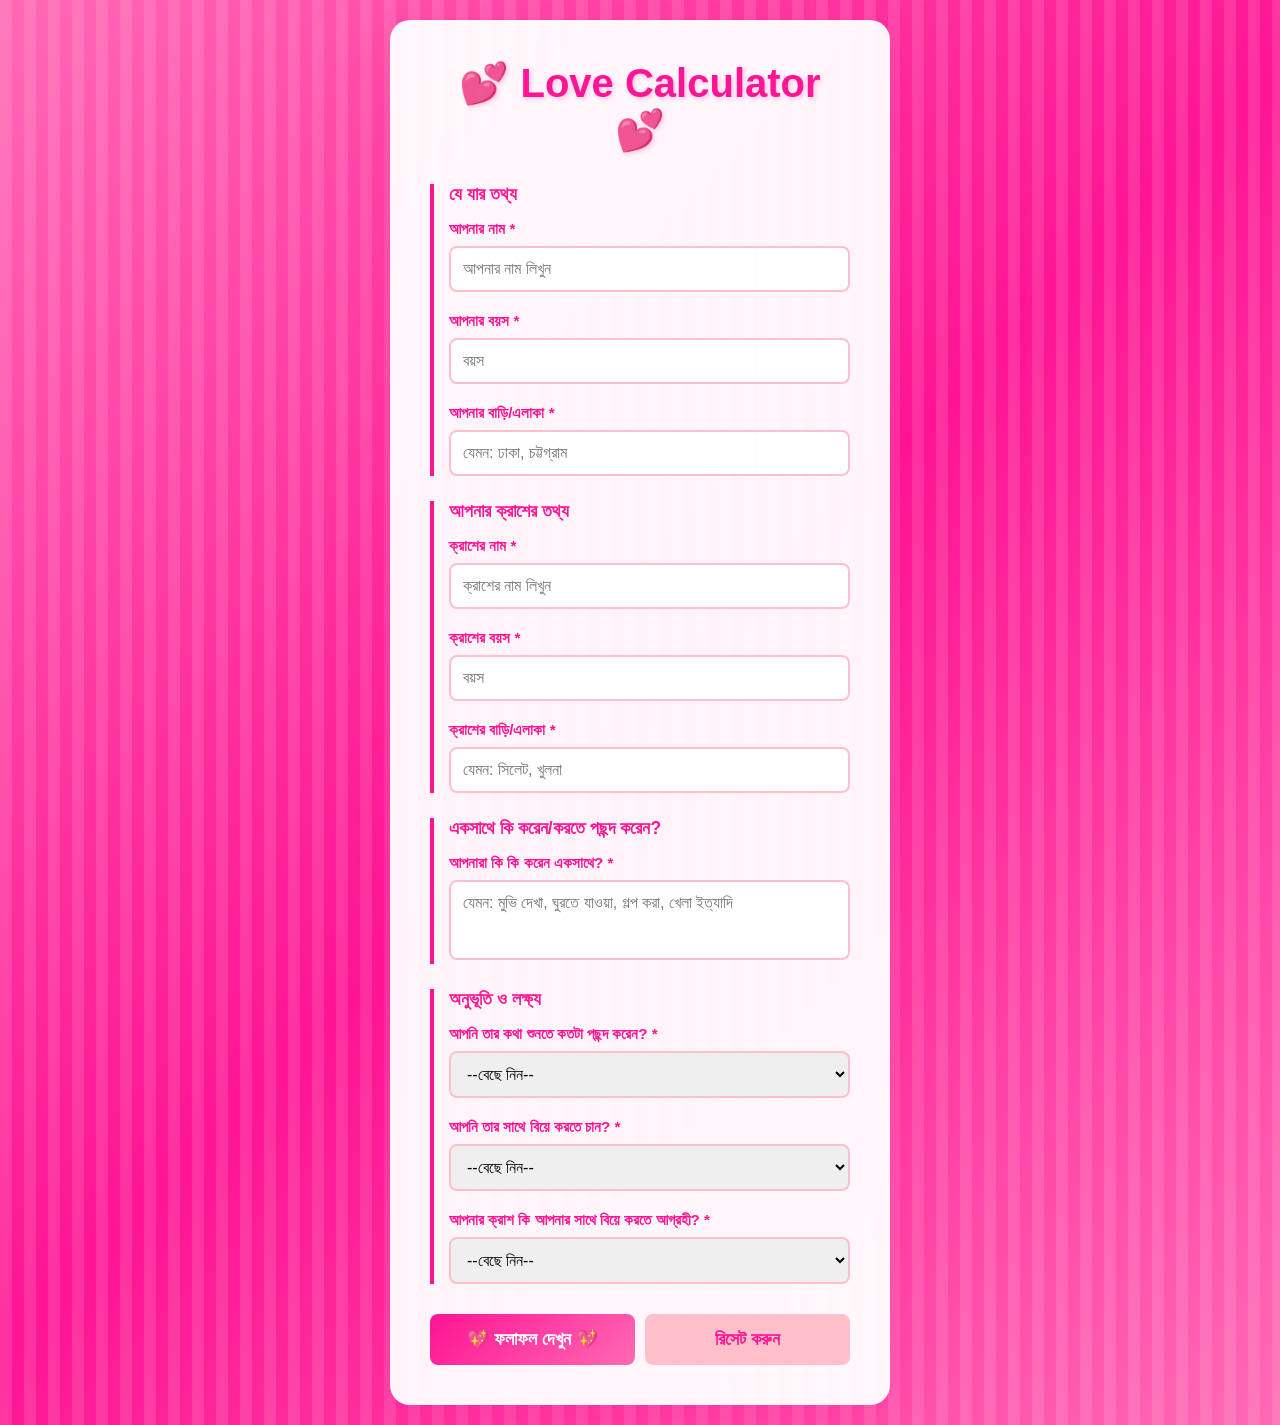
<file: index.html>
<!DOCTYPE html>
<html lang="en">
<head>
  <meta charset="UTF-8">
  <meta name="viewport" content="width=device-width, initial-scale=1.0">
  <title>💕 Love Calculator 💕</title>
  <style>
    * {
      margin: 0;
      padding: 0;
      box-sizing: border-box;
    }

    body {
      font-family: 'Arial', sans-serif;
      background-image: repeating-linear-gradient(
        90deg,
        rgba(255, 255, 255, 0.12),
        rgba(255, 255, 255, 0.12) 12px,
        transparent 12px,
        transparent 24px
      ),
      linear-gradient(135deg, #ff69b4, #ff1493, #ff69b4);
      min-height: 100vh;
      display: flex;
      justify-content: center;
      align-items: center;
      padding: 20px;
      animation: bgShift 8s infinite;
    }

    @keyframes bgShift {
      0%, 100% { background: linear-gradient(135deg, #ff69b4, #ff1493, #ff69b4); }
      50% { background: linear-gradient(135deg, #ff1493, #ffc0cb, #ff69b4); }
    }

    .container {
      background: rgba(255, 255, 255, 0.95);
      padding: 40px;
      border-radius: 20px;
      box-shadow: 0 20px 60px rgba(255, 20, 147, 0.3);
      max-width: 500px;
      width: 100%;
    }

    h1 {
      text-align: center;
      color: #ff1493;
      margin-bottom: 30px;
      font-size: 2.5em;
      text-shadow: 2px 2px 4px rgba(255, 20, 147, 0.2);
    }

    .form-group {
      margin-bottom: 20px;
    }

    label {
      display: block;
      color: #ff1493;
      font-weight: bold;
      margin-bottom: 8px;
      font-size: 0.95em;
    }

    input, textarea, select {
      width: 100%;
      padding: 12px;
      border: 2px solid #ffc0cb;
      border-radius: 8px;
      font-size: 1em;
      font-family: 'Arial', sans-serif;
      transition: all 0.3s;
    }

    input:focus, textarea:focus, select:focus {
      outline: none;
      border-color: #ff1493;
      box-shadow: 0 0 10px rgba(255, 20, 147, 0.3);
      background: #fff5f9;
    }

    textarea {
      resize: none;
      height: 80px;
    }

    .button-group {
      display: flex;
      gap: 10px;
      margin-top: 30px;
    }

    button {
      flex: 1;
      padding: 15px;
      border: none;
      border-radius: 8px;
      font-size: 1.1em;
      font-weight: bold;
      cursor: pointer;
      transition: all 0.3s;
    }

    .btn-calculate {
      background: linear-gradient(135deg, #ff1493, #ff69b4);
      color: white;
    }

    .btn-calculate:hover {
      transform: translateY(-3px);
      box-shadow: 0 10px 25px rgba(255, 20, 147, 0.4);
    }

    .btn-reset {
      background: #ffc0cb;
      color: #ff1493;
    }

    .btn-reset:hover {
      background: #ffb6d9;
    }

    .result-container {
      display: none;
      text-align: center;
      margin-top: 30px;
      padding: 30px;
      background: linear-gradient(135deg, #fff5f9, #ffe4f0);
      border-radius: 15px;
      animation: slideIn 0.5s ease;
    }

    @keyframes slideIn {
      from { opacity: 0; transform: translateY(20px); }
      to { opacity: 1; transform: translateY(0); }
    }

    .result-container.show {
      display: block;
    }

    .percentage {
      font-size: 3.5em;
      color: #ff1493;
      font-weight: bold;
      margin: 20px 0;
      animation: pulse 1s infinite;
    }

    @keyframes pulse {
      0%, 100% { transform: scale(1); }
      50% { transform: scale(1.1); }
    }

    .result-text {
      font-size: 1.5em;
      color: #ff1493;
      margin: 20px 0;
      font-weight: bold;
    }

    .anime-girl {
      font-size: 5em;
      margin: 20px 0;
      animation: float 3s ease-in-out infinite;
      display: inline-block;
    }

    @keyframes float {
      0%, 100% { transform: translateY(0px); }
      50% { transform: translateY(-20px); }
    }

    .couple-names {
      font-size: 1.3em;
      color: #ff1493;
      margin: 20px 0;
      font-weight: bold;
    }

    .heart-animation {
      position: fixed;
      pointer-events: none;
      font-size: 2em;
      animation: heartFloat 3s ease-in forwards;
    }

    @keyframes heartFloat {
      0% {
        opacity: 1;
        transform: translateY(0) translateX(0) rotate(0deg);
      }
      100% {
        opacity: 0;
        transform: translateY(-300px) translateX(100px) rotate(360deg);
      }
    }

    .form-section {
      border-left: 4px solid #ff1493;
      padding-left: 15px;
      margin: 25px 0;
    }

    .form-section-title {
      color: #ff1493;
      font-weight: bold;
      font-size: 1.1em;
      margin-bottom: 15px;
    }

    .score-bar {
      width: 100%;
      height: 20px;
      background: #ffddeb;
      border-radius: 10px;
      overflow: hidden;
      margin: 15px 0;
    }

    .score-fill {
      height: 100%;
      background: linear-gradient(90deg, #ff69b4, #ff1493);
      width: 0%;
      transition: width 0.5s ease;
    }

    .vertical-particles {
      position: fixed;
      inset: 0;
      pointer-events: none;
      overflow: hidden;
      z-index: 0;
    }

    .vertical-particles .line {
      position: absolute;
      top: -120%;
      width: 3px;
      height: 180%;
      background: rgba(255, 255, 255, 0.18);
      filter: blur(2px);
      animation: fallVertical 7s linear infinite;
    }

    .vertical-particles .line:nth-child(odd) {
      background: rgba(255, 20, 147, 0.14);
      width: 2px;
    }

    @keyframes fallVertical {
      0% { transform: translateY(-100%); opacity: 0.2; }
      50% { opacity: 0.4; }
      100% { transform: translateY(120%); opacity: 0.1; }
    }

    @media (max-width: 600px) {
      .container {
        padding: 20px;
      }

      h1 {
        font-size: 2em;
      }

      .percentage {
        font-size: 2.5em;
      }

      .anime-girl {
        font-size: 3em;
      }
    }
  </style>
</head>
<body>
  <div class="vertical-particles" id="verticalParticles"></div>
  <div class="container">
    <h1>💕 Love Calculator 💕</h1>

    <form id="loveForm">
      <!-- Your Information -->
      <div class="form-section">
        <div class="form-section-title">যে যার তথ্য</div>
        <div class="form-group">
          <label for="yourName">আপনার নাম *</label>
          <input type="text" id="yourName" required placeholder="আপনার নাম লিখুন">
        </div>

        <div class="form-group">
          <label for="yourAge">আপনার বয়স *</label>
          <input type="number" id="yourAge" required min="1" max="100" placeholder="বয়স">
        </div>

        <div class="form-group">
          <label for="yourAddress">আপনার বাড়ি/এলাকা *</label>
          <input type="text" id="yourAddress" required placeholder="যেমন: ঢাকা, চট্টগ্রাম">
        </div>
      </div>

      <!-- Crush Information -->
      <div class="form-section">
        <div class="form-section-title">আপনার ক্রাশের তথ্য</div>
        <div class="form-group">
          <label for="crushName">ক্রাশের নাম *</label>
          <input type="text" id="crushName" required placeholder="ক্রাশের নাম লিখুন">
        </div>

        <div class="form-group">
          <label for="crushAge">ক্রাশের বয়স *</label>
          <input type="number" id="crushAge" required min="1" max="100" placeholder="বয়স">
        </div>

        <div class="form-group">
          <label for="crushAddress">ক্রাশের বাড়ি/এলাকা *</label>
          <input type="text" id="crushAddress" required placeholder="যেমন: সিলেট, খুলনা">
        </div>
      </div>

      <!-- Shared Activities -->
      <div class="form-section">
        <div class="form-section-title">একসাথে কি করেন/করতে পছন্দ করেন?</div>
        <div class="form-group">
          <label for="activities">আপনারা কি কি করেন একসাথে? *</label>
          <textarea id="activities" required placeholder="যেমন: মুভি দেখা, ঘুরতে যাওয়া, গল্প করা, খেলা ইত্যাদি"></textarea>
        </div>
      </div>

      <!-- Feelings -->
      <div class="form-section">
        <div class="form-section-title">অনুভূতি ও লক্ষ্য</div>
        <div class="form-group">
          <label for="talkAbout">আপনি তার কথা শুনতে কতটা পছন্দ করেন? *</label>
          <select id="talkAbout" required>
            <option value="">--বেছে নিন--</option>
            <option value="50">একদম পছন্দ করি না</option>
            <option value="60">কম পছন্দ করি</option>
            <option value="70">মোটামুটি পছন্দ করি</option>
            <option value="80">খুব পছন্দ করি</option>
            <option value="90">অনেক বেশি পছন্দ করি</option>
            <option value="100">প্রতিটি শব্দ সোনার মতো মূল্যবান!</option>
          </select>
        </div>

        <div class="form-group">
          <label for="wantMarriage">আপনি তার সাথে বিয়ে করতে চান? *</label>
          <select id="wantMarriage" required>
            <option value="">--বেছে নিন--</option>
            <option value="no">না</option>
            <option value="maybe">হতে পারে</option>
            <option value="yes">হ্যাঁ, অবশ্যই!</option>
          </select>
        </div>

        <div class="form-group">
          <label for="crushWantMarriage">আপনার ক্রাশ কি আপনার সাথে বিয়ে করতে আগ্রহী? *</label>
          <select id="crushWantMarriage" required>
            <option value="">--বেছে নিন--</option>
            <option value="no">না</option>
            <option value="maybe">হতে পারে</option>
            <option value="yes">হ্যাঁ</option>
          </select>
        </div>
      </div>

      <div class="button-group">
        <button type="submit" class="btn-calculate">💖 ফলাফল দেখুন 💖</button>
        <button type="reset" class="btn-reset">রিসেট করুন</button>
      </div>
    </form>

    <!-- Result Container -->
    <div class="result-container" id="resultContainer">
      <div class="anime-girl" id="animeGirl">💕</div>
      <div class="percentage" id="percentage">0%</div>
      <div class="score-bar">
        <div class="score-fill" id="scoreFill"></div>
      </div>
      <div class="result-text" id="resultText"></div>
      <div class="couple-names" id="coupleNames"></div>
      <div class="result-text" id="finalMessage"></div>
    </div>
  </div>

  <script>
    const form = document.getElementById('loveForm');
    const resultContainer = document.getElementById('resultContainer');
    
    form.addEventListener('submit', function(e) {
      e.preventDefault();
      calculateLove();
      createHeartAnimations();
    });

    function calculateLove() {
      const yourName = document.getElementById('yourName').value;
      const crushName = document.getElementById('crushName').value;
      const yourAge = parseInt(document.getElementById('yourAge').value);
      const crushAge = parseInt(document.getElementById('crushAge').value);
      const yourAddress = document.getElementById('yourAddress').value;
      const crushAddress = document.getElementById('crushAddress').value;
      const activities = document.getElementById('activities').value;
      const talkAbout = parseInt(document.getElementById('talkAbout').value);
      const wantMarriage = document.getElementById('wantMarriage').value;
      const crushWantMarriage = document.getElementById('crushWantMarriage').value;

      let score = 50; // Base score

      // Age difference factor (closer is better)
      const ageDiff = Math.abs(yourAge - crushAge);
      if (ageDiff === 0) score += 10;
      else if (ageDiff <= 2) score += 8;
      else if (ageDiff <= 5) score += 5;
      else if (ageDiff > 10) score -= 5;

      // Address compatibility (same area is better)
      if (yourAddress.toLowerCase() === crushAddress.toLowerCase()) {
        score += 15;
      } else {
        score += 5;
      }

      // Activities (indicates compatibility)
      if (activities.length > 30) score += 10;
      else if (activities.length > 15) score += 5;

      // Talk preferences
      score += (talkAbout - 50) / 5;

      // Marriage intentions
      if (wantMarriage === 'yes') score += 15;
      else if (wantMarriage === 'maybe') score += 7;

      if (crushWantMarriage === 'yes') score += 15;
      else if (crushWantMarriage === 'maybe') score += 7;

      // Random bonus
      score += Math.random() * 15;

      // Cap at 100
      score = Math.min(100, Math.max(20, score));

      displayResult(yourName, crushName, Math.round(score));
    }

    function displayResult(yourName, crushName, percentage) {
      const percentageEl = document.getElementById('percentage');
      const scoreFillEl = document.getElementById('scoreFill');
      const resultTextEl = document.getElementById('resultText');
      const coupleNamesEl = document.getElementById('coupleNames');
      const finalMessageEl = document.getElementById('finalMessage');
      const animeGirlEl = document.getElementById('animeGirl');

      // Animate percentage
      let current = 0;
      const increment = percentage / 50;
      const interval = setInterval(() => {
        current += increment;
        if (current >= percentage) {
          current = percentage;
          clearInterval(interval);
        }
        percentageEl.textContent = Math.round(current) + '%';
        scoreFillEl.style.width = Math.round(current) + '%';
      }, 20);

      // Determine message and emoji
      let message = '';
      let emoji = '😊';

      if (percentage >= 90) {
        message = '🎉 আপনারা অবশ্যই বিয়ে করবেন! 🎉';
        emoji = '😍';
        animeGirlEl.textContent = '🌸💕🌸';
      } else if (percentage >= 75) {
        message = '💕 আপনারা খুব ভালো জোড়! 💕';
        emoji = '🥰';
        animeGirlEl.textContent = '💖✨💖';
      } else if (percentage >= 60) {
        message = '💭 সম্ভাবনা আছে, চেষ্টা করে দেখুন! 💭';
        emoji = '😊';
        animeGirlEl.textContent = '💕😊💕';
      } else if (percentage >= 40) {
        message = '🤔 সম্পর্ক গড়ে তুলতে সময় লাগবে...';
        emoji = '😐';
        animeGirlEl.textContent = '💭💭💭';
      } else {
        message = '😅 সম্পর্কটি একটু কঠিন হতে পারে...';
        emoji = '😢';
        animeGirlEl.textContent = '💔💔💔';
      }

      resultTextEl.textContent = message;
      coupleNamesEl.innerHTML = `<span style="color: #ff1493;">❤️ ${yourName} 💕 ${crushName} ❤️</span>`;
      
      if (percentage >= 75) {
        finalMessageEl.textContent = '🎊 আপনাদের ভালোবাসা গল্প লেখা হবে! 🎊';
      } else if (percentage >= 55) {
        finalMessageEl.textContent = '💭 আপনাদের সম্পর্ক সুন্দর হতে পারে!';
      } else {
        finalMessageEl.textContent = '😊 সময় সবকিছু পরিবর্তন করে দেয়!';
      }

      resultContainer.classList.add('show');
    }

    function createHeartAnimations() {
      for (let i = 0; i < 10; i++) {
        setTimeout(() => {
          const heart = document.createElement('div');
          heart.className = 'heart-animation';
          heart.textContent = '💕';
          heart.style.left = Math.random() * window.innerWidth + 'px';
          heart.style.top = window.innerHeight + 'px';
          document.body.appendChild(heart);
          
          setTimeout(() => heart.remove(), 3000);
        }, i * 100);
      }
    }
    function createVerticalParticles() {
      const container = document.getElementById('verticalParticles');
      for (let i = 0; i < 18; i++) {
        const line = document.createElement('div');
        line.className = 'line';
        line.style.left = Math.random() * 100 + 'vw';
        line.style.animationDuration = 4 + Math.random() * 5 + 's';
        line.style.opacity = 0.15 + Math.random() * 0.2;
        line.style.width = 1 + Math.random() * 2 + 'px';
        line.style.animationDelay = Math.random() * -9 + 's';
        container.appendChild(line);
      }
    }

    createVerticalParticles();
  </script>
</body>
</html>
</file>
